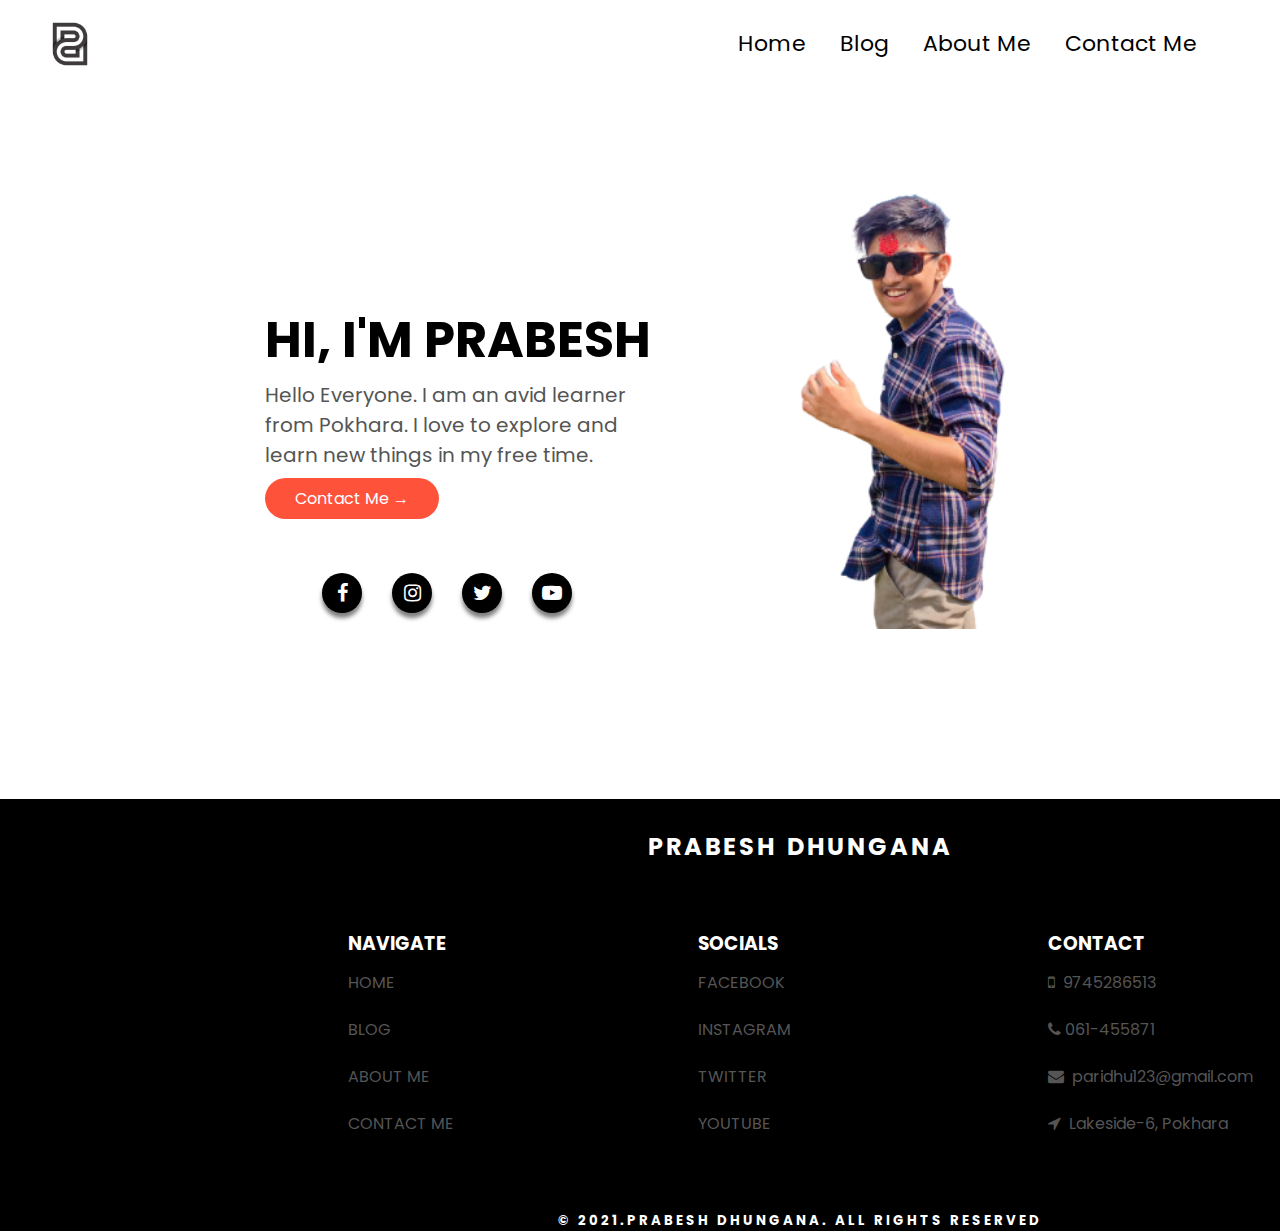
<file: index.html>
<!DOCTYPE html>
<html lang="en">

<head>
    <meta charset="UTF-8">
    <meta http-equiv="X-UA-Compatible" content="IE=edge">
    <meta name="viewport" content="width=device-width", initial-scale="1.0">

    <link rel="stylesheet" href="https://stackpath.bootstrapcdn.com/font-awesome/4.7.0/css/font-awesome.min.css">
    <link rel="preconnect" href="https://fonts.gstatic.com">
    <link href="https://fonts.googleapis.com/css2?family=Poppins:wght@600;700&display=swap" rel="stylesheet">
    <link rel="stylesheet" href="y.css">
    <title>Prabesh Dhungana</title>
    <link rel="shortcut icon" href="pd.png">
</head>

<body>


    <div class="container">
        <div class="navbar">
            <div class="logo">
                <a href="index.html">
                    <img src="j.jpg" width="130px">
            </div>

            <nav>
                
                   <ul>
                    <div class="Smart">

                        <li><a href="index.html">Home</a></li>
                        <li><a href="#" target="_parent">Blog</a></li>
                        <li><a href="about.html">About Me</a></li>
                        <li><a href="contact.html">Contact Me</a></li>



                </ul>
            </nav>
        </div>
        <div class="row">
            <div class="col">
                <h1>HI, I'M PRABESH </h1>
                <p>Hello Everyone. I am an avid learner<br> from Pokhara. I love to explore and <br> learn new
                    things in my free time. </p>
                <a href="#" class="btn">Contact Me &#8594;</a>
                <div class="col">
                    <img src="pd.png">
                </div>
            </div>
        </div>
        <div class="social">
            <ul>
                <li><a href="https://www.facebook.com/prabesh.dhungana.39" target="_blank" class="fa"><i
                            class="fa fa-facebook" aria-hidden="true"></i></a></li>
                <li><a href="https://www.instagram.com/dhunganaprabesh/" target="_blank"><i class="fa fa-instagram"
                            aria-hidden="true"></i></a></li>
                <li><a href="https://twitter.com/PrabeshDhungan7" target="_blank"><i class="fa fa-twitter"
                            aria-hidden="true"></i></a></li>
                <li><a href="https://www.youtube.com/channel/UCXA3aBm_cSiYfFS4U6sF1Cg" target="_blank"><i
                            class="fa fa-youtube-play" aria-hidden="true"></i>
                    </a></li>
            </ul>
        </div>

        <br>
        <footer>
            <div class="footer">

                <h2>PRABESH DHUNGANA</h2><br>
                <br>
                <div class="categoriess">
                    <div class="row">
                        <div class="row1">
                            <h3>NAVIGATE</h3>
                            <ul>
                                <li><a href="mywebsite.html">HOME</a></li>
                                <li><a href="#">BLOG</a></li>
                                <li><a href="#">ABOUT ME</a></li>
                                <li><a href="#">CONTACT ME</a></li>
                            </ul>
                        </div>

                        <div class="row1">
                            <h3>SOCIALS</h3>
                            <ul>
                                <li><a href="https://www.facebook.com/prabesh.dhungana.39" target="_blank">FACEBOOK</a>
                                </li>
                                <li><a href="#">INSTAGRAM</a></li>
                                <li><a href="https://twitter.com/PrabeshDhungan7" target="_blank">TWITTER</a></li>
                                <li><a href="https://www.youtube.com/channel/UCXA3aBm_cSiYfFS4U6sF1Cg"
                                        target="_blank">YOUTUBE</a></li>
                            </ul>
                        </div>
                        <div class="row1">
                            <h3>CONTACT</h3>
                            <ul>
                                <li><i class="fa fa-mobile" aria-hidden="true"></i>&nbsp; 9745286513</li>
                                <li><i class="fa fa-phone" aria-hidden="true"></i>&nbsp;061-455871 </li>
                                <li><i class="fa fa-envelope" aria-hidden="true"></i>&nbsp; paridhu123@gmail.com
                                </li>
                                <li><i class="fa fa-location-arrow" aria-hidden="true"></i>&nbsp; Lakeside-6, Pokhara
                                </li>

                            </ul>
                        </div>
                    </div>
                </div>
                <div class="copyright">
                    <h5>&copy; 2021.PRABESH DHUNGANA. ALL RIGHTS RESERVED</h5>
                </div>
            </div>
        </footer>
</body>

</html>
</file>
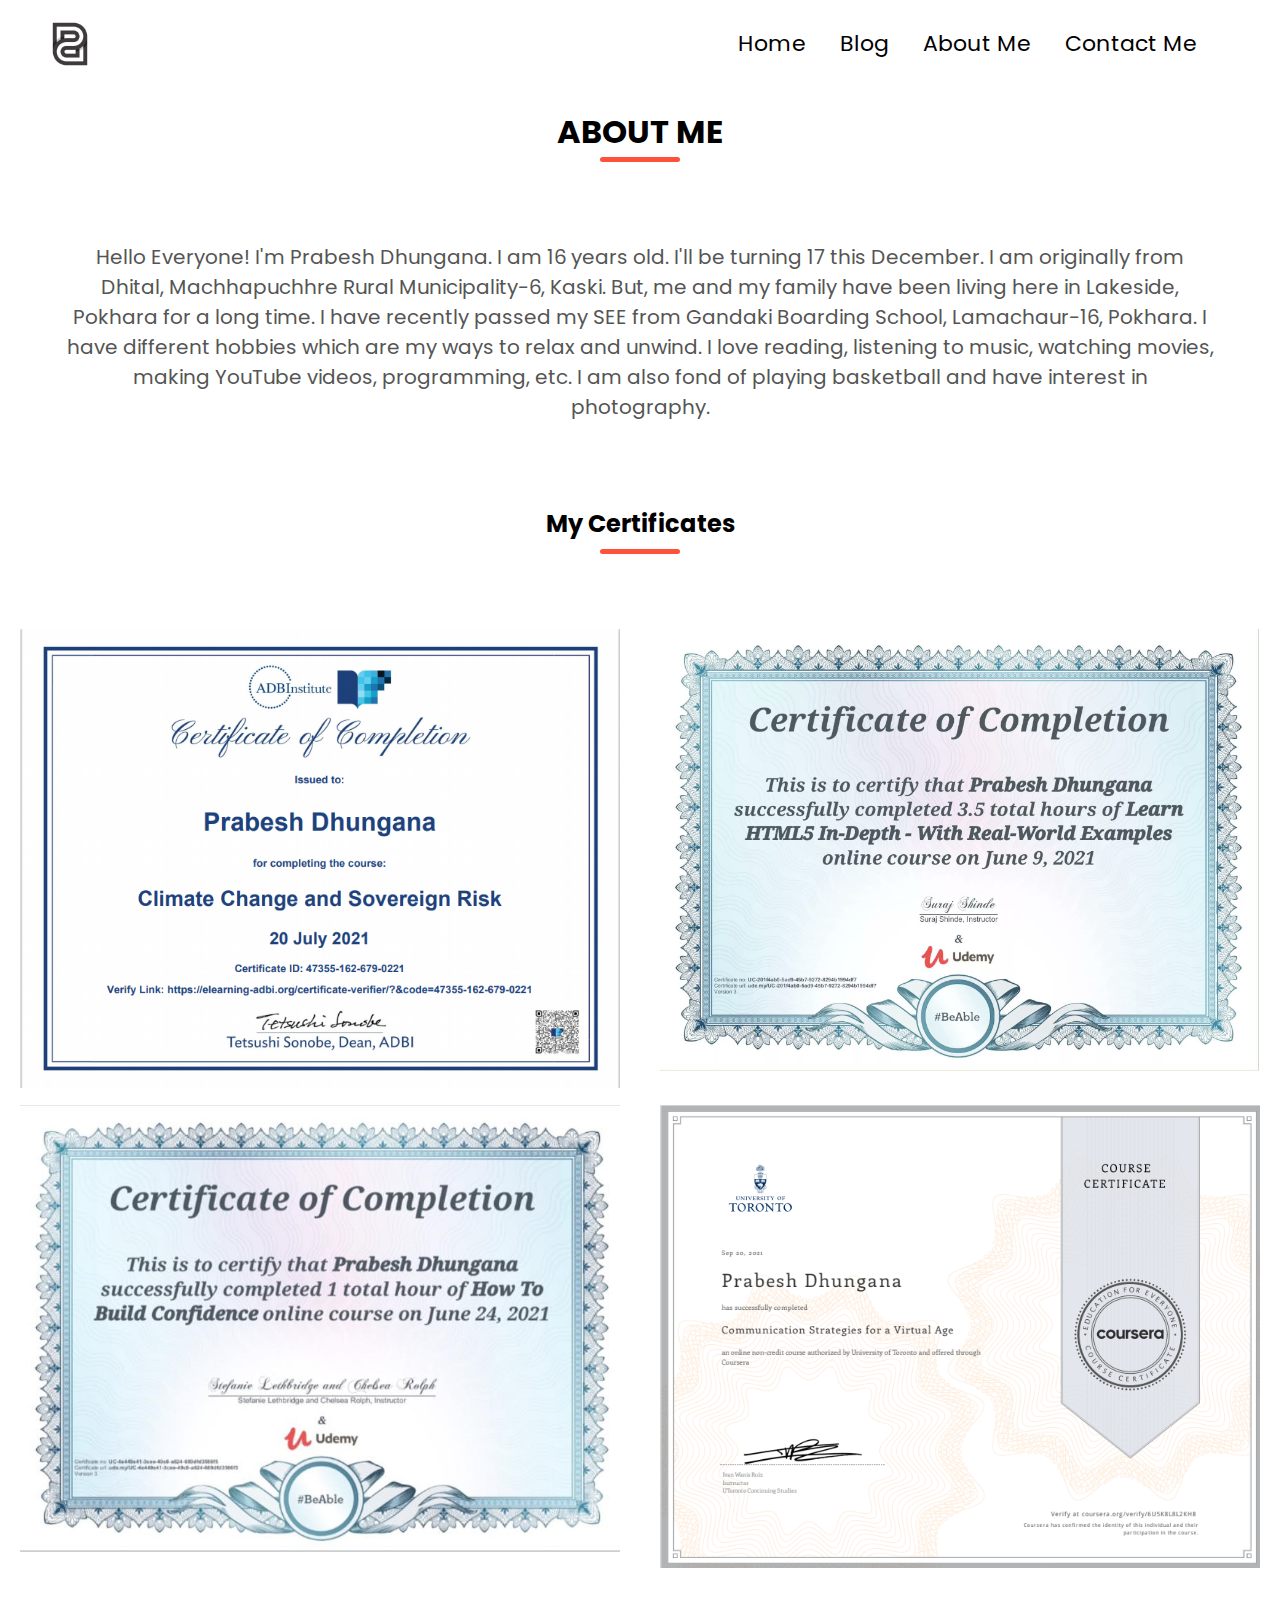
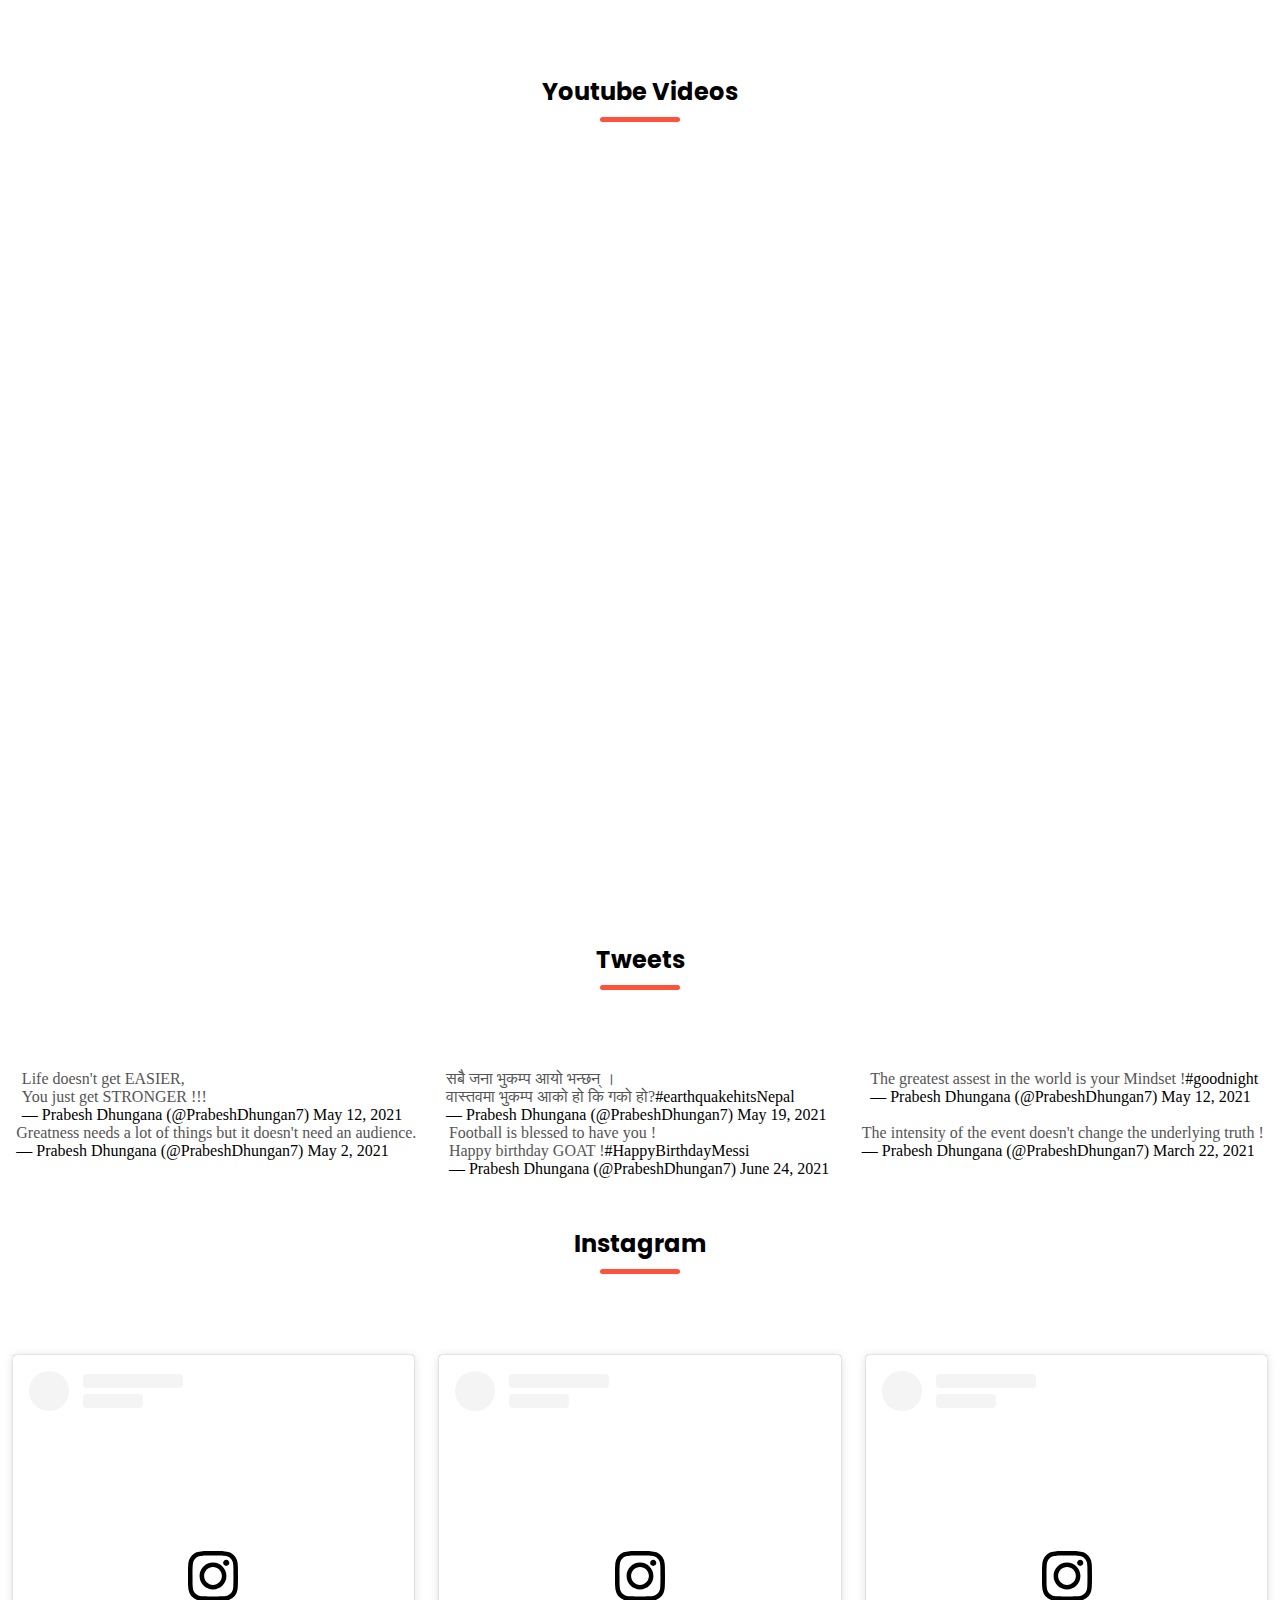
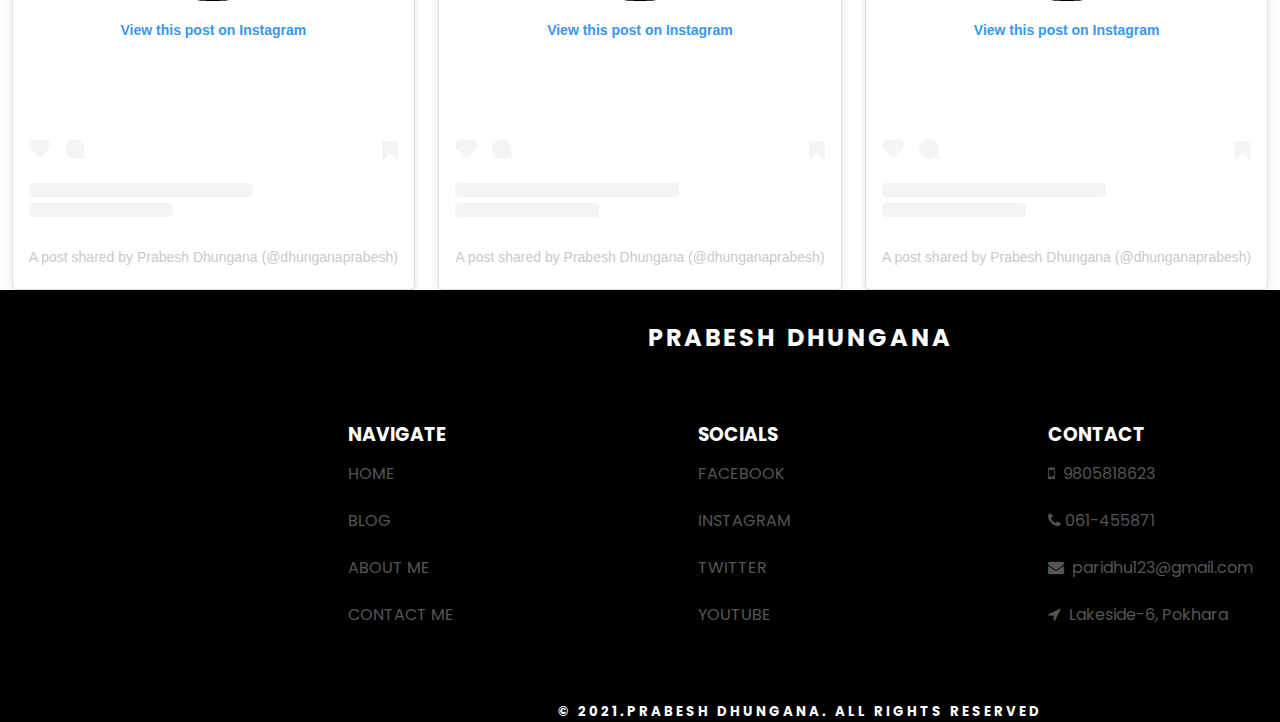
<file: about.html>
﻿<!DOCTYPE html>
<html lang="en">

<head>
    <meta charset="UTF-8">
    <meta http-equiv="X-UA-Compatible" content="IE=edge">
    <meta name="viewport" content="width=device-width", initial-scale="1.0">

    <link rel="stylesheet" href="https://stackpath.bootstrapcdn.com/font-awesome/4.7.0/css/font-awesome.min.css">
    <link rel="preconnect" href="https://fonts.gstatic.com">
    <link href="https://fonts.googleapis.com/css2?family=Poppins:wght@600;700&display=swap" rel="stylesheet">
    <link rel="stylesheet" href="y.css">
    <title>Prabesh Dhungana</title>
    <link rel="shortcut icon" href="y.jpg">
</head>

<body>


    <div class="container">
        <div class="navbar">
            <div class="logo">
                <a href="index.html">
                    <img src="j.jpg" width="130px">
            </div>

            <nav>
                
                   <ul>
                    <div class="Smart">

                        <li><a href="index.html">Home</a></li>
                        <li><a href="#" target="_parent">Blog</a></li>
                        <li><a href="about.html">About Me</a></li>
                        <li><a href="contact.html">Contact Me</a></li>



                </ul>
            </nav>
        </div>
        
        <h1 class="title">ABOUT ME</h1>
        <div class="y">
        <p >Hello Everyone! I'm Prabesh Dhungana. I am 16 years old. I'll be turning 17 this December. I am originally from Dhital, Machhapuchhre Rural Municipality-6, Kaski. But, me and my family have been living here in Lakeside, Pokhara for a long time. I have recently passed my SEE from Gandaki Boarding School, Lamachaur-16, Pokhara. I have different hobbies which are my ways to relax and unwind. I love reading, listening to music, watching movies, making YouTube videos, programming, etc. I am also fond of playing basketball and have interest in photography. </p></div>
        <br><br><br><br>    </div>
        <h2 class="title">My Certificates</h2>
    <div class="roww">
        <div class="row2">
           <img src="a.png">
        </div>
        <div class="row2">
            <img src="c.jpg">
         </div>
    </div>
    <div class="roww">
        <div class="row2">
           <img src="d.jpg">
        </div>
        <div class="row2">
            <img src="e.png">
         </div>
        </div><br><br><br><br>

<h2 class="title">Youtube Videos</h2>
<div class="roww">
    <div class="row2"><iframe width="560" height="315" src="https://www.youtube.com/embed/vtyiS4AwAyg" title="YouTube video player" frameborder="0" allow="accelerometer; autoplay; clipboard-write; encrypted-media; gyroscope; picture-in-picture" allowfullscreen></iframe></div>
    <div class="row2"><iframe width="560" height="315" src="https://www.youtube.com/embed/I0c81Chi888" title="YouTube video player" frameborder="0" allow="accelerometer; autoplay; clipboard-write; encrypted-media; gyroscope; picture-in-picture" allowfullscreen></iframe></div>
    <div class="row2"><iframe width="560" height="315" src="https://www.youtube.com/embed/4vPMSNsaw6o" title="YouTube video player" frameborder="0" allow="accelerometer; autoplay; clipboard-write; encrypted-media; gyroscope; picture-in-picture" allowfullscreen></iframe></div>
    <div class="row2"><iframe width="560" height="315" src="https://www.youtube.com/embed/TS0G_zqKU6g" title="YouTube video player" frameborder="0" allow="accelerometer; autoplay; clipboard-write; encrypted-media; gyroscope; picture-in-picture" allowfullscreen></iframe></div>
</div><br><br><br>

<h2 class="title">Tweets</h2>
<div class="roww">
   <div class="row2"> <blockquote class="twitter-tweet"><p lang="en" dir="ltr">Life doesn&#39;t get EASIER,<br>You just get STRONGER !!!</p>&mdash; Prabesh Dhungana (@PrabeshDhungan7) <a href="https://twitter.com/PrabeshDhungan7/status/1392351158333706246?ref_src=twsrc%5Etfw">May 12, 2021</a></blockquote> <script async src="https://platform.twitter.com/widgets.js" charset="utf-8"></script></div>
    
    <div class="row2"><blockquote class="twitter-tweet"><p lang="ne" dir="ltr">सबै जना भुकम्प आयो भन्छन् ।<br>वास्तवमा भुकम्प आको हो कि गको हो?<a href="https://twitter.com/hashtag/earthquakehitsNepal?src=hash&amp;ref_src=twsrc%5Etfw">#earthquakehitsNepal</a></p>&mdash; Prabesh Dhungana (@PrabeshDhungan7) <a href="https://twitter.com/PrabeshDhungan7/status/1394852536310403073?ref_src=twsrc%5Etfw">May 19, 2021</a></blockquote> <script async src="https://platform.twitter.com/widgets.js" charset="utf-8"></script></div>
    <div class="row2"><blockquote class="twitter-tweet"><p lang="en" dir="ltr">The greatest assest in the world is your Mindset !<a href="https://twitter.com/hashtag/goodnight?src=hash&amp;ref_src=twsrc%5Etfw">#goodnight</a></p>&mdash; Prabesh Dhungana (@PrabeshDhungan7) <a href="https://twitter.com/PrabeshDhungan7/status/1392498582805049347?ref_src=twsrc%5Etfw">May 12, 2021</a></blockquote> <script async src="https://platform.twitter.com/widgets.js" charset="utf-8"></script></div>
    <div class="row2"><blockquote class="twitter-tweet"><p lang="en" dir="ltr">Greatness needs a lot of things but it doesn&#39;t need an audience.</p>&mdash; Prabesh Dhungana (@PrabeshDhungan7) <a href="https://twitter.com/PrabeshDhungan7/status/1388860009300127748?ref_src=twsrc%5Etfw">May 2, 2021</a></blockquote> <script async src="https://platform.twitter.com/widgets.js" charset="utf-8"></script></div>
    <div class="row2"><blockquote class="twitter-tweet"><p lang="en" dir="ltr">Football is blessed to have you !<br>Happy birthday GOAT !<a href="https://twitter.com/hashtag/HappyBirthdayMessi?src=hash&amp;ref_src=twsrc%5Etfw">#HappyBirthdayMessi</a></p>&mdash; Prabesh Dhungana (@PrabeshDhungan7) <a href="https://twitter.com/PrabeshDhungan7/status/1407882302160470018?ref_src=twsrc%5Etfw">June 24, 2021</a></blockquote> <script async src="https://platform.twitter.com/widgets.js" charset="utf-8"></script></div>
    <div class="row2"><blockquote class="twitter-tweet"><p lang="en" dir="ltr">The intensity of the event doesn&#39;t change the underlying truth !</p>&mdash; Prabesh Dhungana (@PrabeshDhungan7) <a href="https://twitter.com/PrabeshDhungan7/status/1373789510710923266?ref_src=twsrc%5Etfw">March 22, 2021</a></blockquote> <script async src="https://platform.twitter.com/widgets.js" charset="utf-8"></script></div>
</div><br><br>
<h2 class="title">Instagram</h2>
<div class="roww">
    <div class="row2"><blockquote class="instagram-media" data-instgrm-captioned data-instgrm-permalink="https://www.instagram.com/p/B9ansXyBDdm/?utm_source=ig_embed&amp;utm_campaign=loading" data-instgrm-version="13" style=" background:#FFF; border:0; border-radius:3px; box-shadow:0 0 1px 0 rgba(0,0,0,0.5),0 1px 10px 0 rgba(0,0,0,0.15); margin: 1px; max-width:540px; min-width:326px; padding:0; width:99.375%; width:-webkit-calc(100% - 2px); width:calc(100% - 2px);"><div style="padding:16px;"> <a href="https://www.instagram.com/p/B9ansXyBDdm/?utm_source=ig_embed&amp;utm_campaign=loading" style=" background:#FFFFFF; line-height:0; padding:0 0; text-align:center; text-decoration:none; width:100%;" target="_blank"> <div style=" display: flex; flex-direction: row; align-items: center;"> <div style="background-color: #F4F4F4; border-radius: 50%; flex-grow: 0; height: 40px; margin-right: 14px; width: 40px;"></div> <div style="display: flex; flex-direction: column; flex-grow: 1; justify-content: center;"> <div style=" background-color: #F4F4F4; border-radius: 4px; flex-grow: 0; height: 14px; margin-bottom: 6px; width: 100px;"></div> <div style=" background-color: #F4F4F4; border-radius: 4px; flex-grow: 0; height: 14px; width: 60px;"></div></div></div><div style="padding: 19% 0;"></div> <div style="display:block; height:50px; margin:0 auto 12px; width:50px;"><svg width="50px" height="50px" viewBox="0 0 60 60" version="1.1" xmlns="https://www.w3.org/2000/svg" xmlns:xlink="https://www.w3.org/1999/xlink"><g stroke="none" stroke-width="1" fill="none" fill-rule="evenodd"><g transform="translate(-511.000000, -20.000000)" fill="#000000"><g><path d="M556.869,30.41 C554.814,30.41 553.148,32.076 553.148,34.131 C553.148,36.186 554.814,37.852 556.869,37.852 C558.924,37.852 560.59,36.186 560.59,34.131 C560.59,32.076 558.924,30.41 556.869,30.41 M541,60.657 C535.114,60.657 530.342,55.887 530.342,50 C530.342,44.114 535.114,39.342 541,39.342 C546.887,39.342 551.658,44.114 551.658,50 C551.658,55.887 546.887,60.657 541,60.657 M541,33.886 C532.1,33.886 524.886,41.1 524.886,50 C524.886,58.899 532.1,66.113 541,66.113 C549.9,66.113 557.115,58.899 557.115,50 C557.115,41.1 549.9,33.886 541,33.886 M565.378,62.101 C565.244,65.022 564.756,66.606 564.346,67.663 C563.803,69.06 563.154,70.057 562.106,71.106 C561.058,72.155 560.06,72.803 558.662,73.347 C557.607,73.757 556.021,74.244 553.102,74.378 C549.944,74.521 548.997,74.552 541,74.552 C533.003,74.552 532.056,74.521 528.898,74.378 C525.979,74.244 524.393,73.757 523.338,73.347 C521.94,72.803 520.942,72.155 519.894,71.106 C518.846,70.057 518.197,69.06 517.654,67.663 C517.244,66.606 516.755,65.022 516.623,62.101 C516.479,58.943 516.448,57.996 516.448,50 C516.448,42.003 516.479,41.056 516.623,37.899 C516.755,34.978 517.244,33.391 517.654,32.338 C518.197,30.938 518.846,29.942 519.894,28.894 C520.942,27.846 521.94,27.196 523.338,26.654 C524.393,26.244 525.979,25.756 528.898,25.623 C532.057,25.479 533.004,25.448 541,25.448 C548.997,25.448 549.943,25.479 553.102,25.623 C556.021,25.756 557.607,26.244 558.662,26.654 C560.06,27.196 561.058,27.846 562.106,28.894 C563.154,29.942 563.803,30.938 564.346,32.338 C564.756,33.391 565.244,34.978 565.378,37.899 C565.522,41.056 565.552,42.003 565.552,50 C565.552,57.996 565.522,58.943 565.378,62.101 M570.82,37.631 C570.674,34.438 570.167,32.258 569.425,30.349 C568.659,28.377 567.633,26.702 565.965,25.035 C564.297,23.368 562.623,22.342 560.652,21.575 C558.743,20.834 556.562,20.326 553.369,20.18 C550.169,20.033 549.148,20 541,20 C532.853,20 531.831,20.033 528.631,20.18 C525.438,20.326 523.257,20.834 521.349,21.575 C519.376,22.342 517.703,23.368 516.035,25.035 C514.368,26.702 513.342,28.377 512.574,30.349 C511.834,32.258 511.326,34.438 511.181,37.631 C511.035,40.831 511,41.851 511,50 C511,58.147 511.035,59.17 511.181,62.369 C511.326,65.562 511.834,67.743 512.574,69.651 C513.342,71.625 514.368,73.296 516.035,74.965 C517.703,76.634 519.376,77.658 521.349,78.425 C523.257,79.167 525.438,79.673 528.631,79.82 C531.831,79.965 532.853,80.001 541,80.001 C549.148,80.001 550.169,79.965 553.369,79.82 C556.562,79.673 558.743,79.167 560.652,78.425 C562.623,77.658 564.297,76.634 565.965,74.965 C567.633,73.296 568.659,71.625 569.425,69.651 C570.167,67.743 570.674,65.562 570.82,62.369 C570.966,59.17 571,58.147 571,50 C571,41.851 570.966,40.831 570.82,37.631"></path></g></g></g></svg></div><div style="padding-top: 8px;"> <div style=" color:#3897f0; font-family:Arial,sans-serif; font-size:14px; font-style:normal; font-weight:550; line-height:18px;"> View this post on Instagram</div></div><div style="padding: 12.5% 0;"></div> <div style="display: flex; flex-direction: row; margin-bottom: 14px; align-items: center;"><div> <div style="background-color: #F4F4F4; border-radius: 50%; height: 12.5px; width: 12.5px; transform: translateX(0px) translateY(7px);"></div> <div style="background-color: #F4F4F4; height: 12.5px; transform: rotate(-45deg) translateX(3px) translateY(1px); width: 12.5px; flex-grow: 0; margin-right: 14px; margin-left: 2px;"></div> <div style="background-color: #F4F4F4; border-radius: 50%; height: 12.5px; width: 12.5px; transform: translateX(9px) translateY(-18px);"></div></div><div style="margin-left: 8px;"> <div style=" background-color: #F4F4F4; border-radius: 50%; flex-grow: 0; height: 20px; width: 20px;"></div> <div style=" width: 0; height: 0; border-top: 2px solid transparent; border-left: 6px solid #f4f4f4; border-bottom: 2px solid transparent; transform: translateX(16px) translateY(-4px) rotate(30deg)"></div></div><div style="margin-left: auto;"> <div style=" width: 0px; border-top: 8px solid #F4F4F4; border-right: 8px solid transparent; transform: translateY(16px);"></div> <div style=" background-color: #F4F4F4; flex-grow: 0; height: 12px; width: 16px; transform: translateY(-4px);"></div> <div style=" width: 0; height: 0; border-top: 8px solid #F4F4F4; border-left: 8px solid transparent; transform: translateY(-4px) translateX(8px);"></div></div></div> <div style="display: flex; flex-direction: column; flex-grow: 1; justify-content: center; margin-bottom: 24px;"> <div style=" background-color: #F4F4F4; border-radius: 4px; flex-grow: 0; height: 14px; margin-bottom: 6px; width: 224px;"></div> <div style=" background-color: #F4F4F4; border-radius: 4px; flex-grow: 0; height: 14px; width: 144px;"></div></div></a><p style=" color:#c9c8cd; font-family:Arial,sans-serif; font-size:14px; line-height:17px; margin-bottom:0; margin-top:8px; overflow:hidden; padding:8px 0 7px; text-align:center; text-overflow:ellipsis; white-space:nowrap;"><a href="https://www.instagram.com/p/B9ansXyBDdm/?utm_source=ig_embed&amp;utm_campaign=loading" style=" color:#c9c8cd; font-family:Arial,sans-serif; font-size:14px; font-style:normal; font-weight:normal; line-height:17px; text-decoration:none;" target="_blank">A post shared by Prabesh Dhungana (@dhunganaprabesh)</a></p></div></blockquote> <script async src="//www.instagram.com/embed.js"></script></div>
    <div class="row2"><blockquote class="instagram-media" data-instgrm-captioned data-instgrm-permalink="https://www.instagram.com/p/B81UOrAh4L8/?utm_source=ig_embed&amp;utm_campaign=loading" data-instgrm-version="13" style=" background:#FFF; border:0; border-radius:3px; box-shadow:0 0 1px 0 rgba(0,0,0,0.5),0 1px 10px 0 rgba(0,0,0,0.15); margin: 1px; max-width:540px; min-width:326px; padding:0; width:99.375%; width:-webkit-calc(100% - 2px); width:calc(100% - 2px);"><div style="padding:16px;"> <a href="https://www.instagram.com/p/B81UOrAh4L8/?utm_source=ig_embed&amp;utm_campaign=loading" style=" background:#FFFFFF; line-height:0; padding:0 0; text-align:center; text-decoration:none; width:100%;" target="_blank"> <div style=" display: flex; flex-direction: row; align-items: center;"> <div style="background-color: #F4F4F4; border-radius: 50%; flex-grow: 0; height: 40px; margin-right: 14px; width: 40px;"></div> <div style="display: flex; flex-direction: column; flex-grow: 1; justify-content: center;"> <div style=" background-color: #F4F4F4; border-radius: 4px; flex-grow: 0; height: 14px; margin-bottom: 6px; width: 100px;"></div> <div style=" background-color: #F4F4F4; border-radius: 4px; flex-grow: 0; height: 14px; width: 60px;"></div></div></div><div style="padding: 19% 0;"></div> <div style="display:block; height:50px; margin:0 auto 12px; width:50px;"><svg width="50px" height="50px" viewBox="0 0 60 60" version="1.1" xmlns="https://www.w3.org/2000/svg" xmlns:xlink="https://www.w3.org/1999/xlink"><g stroke="none" stroke-width="1" fill="none" fill-rule="evenodd"><g transform="translate(-511.000000, -20.000000)" fill="#000000"><g><path d="M556.869,30.41 C554.814,30.41 553.148,32.076 553.148,34.131 C553.148,36.186 554.814,37.852 556.869,37.852 C558.924,37.852 560.59,36.186 560.59,34.131 C560.59,32.076 558.924,30.41 556.869,30.41 M541,60.657 C535.114,60.657 530.342,55.887 530.342,50 C530.342,44.114 535.114,39.342 541,39.342 C546.887,39.342 551.658,44.114 551.658,50 C551.658,55.887 546.887,60.657 541,60.657 M541,33.886 C532.1,33.886 524.886,41.1 524.886,50 C524.886,58.899 532.1,66.113 541,66.113 C549.9,66.113 557.115,58.899 557.115,50 C557.115,41.1 549.9,33.886 541,33.886 M565.378,62.101 C565.244,65.022 564.756,66.606 564.346,67.663 C563.803,69.06 563.154,70.057 562.106,71.106 C561.058,72.155 560.06,72.803 558.662,73.347 C557.607,73.757 556.021,74.244 553.102,74.378 C549.944,74.521 548.997,74.552 541,74.552 C533.003,74.552 532.056,74.521 528.898,74.378 C525.979,74.244 524.393,73.757 523.338,73.347 C521.94,72.803 520.942,72.155 519.894,71.106 C518.846,70.057 518.197,69.06 517.654,67.663 C517.244,66.606 516.755,65.022 516.623,62.101 C516.479,58.943 516.448,57.996 516.448,50 C516.448,42.003 516.479,41.056 516.623,37.899 C516.755,34.978 517.244,33.391 517.654,32.338 C518.197,30.938 518.846,29.942 519.894,28.894 C520.942,27.846 521.94,27.196 523.338,26.654 C524.393,26.244 525.979,25.756 528.898,25.623 C532.057,25.479 533.004,25.448 541,25.448 C548.997,25.448 549.943,25.479 553.102,25.623 C556.021,25.756 557.607,26.244 558.662,26.654 C560.06,27.196 561.058,27.846 562.106,28.894 C563.154,29.942 563.803,30.938 564.346,32.338 C564.756,33.391 565.244,34.978 565.378,37.899 C565.522,41.056 565.552,42.003 565.552,50 C565.552,57.996 565.522,58.943 565.378,62.101 M570.82,37.631 C570.674,34.438 570.167,32.258 569.425,30.349 C568.659,28.377 567.633,26.702 565.965,25.035 C564.297,23.368 562.623,22.342 560.652,21.575 C558.743,20.834 556.562,20.326 553.369,20.18 C550.169,20.033 549.148,20 541,20 C532.853,20 531.831,20.033 528.631,20.18 C525.438,20.326 523.257,20.834 521.349,21.575 C519.376,22.342 517.703,23.368 516.035,25.035 C514.368,26.702 513.342,28.377 512.574,30.349 C511.834,32.258 511.326,34.438 511.181,37.631 C511.035,40.831 511,41.851 511,50 C511,58.147 511.035,59.17 511.181,62.369 C511.326,65.562 511.834,67.743 512.574,69.651 C513.342,71.625 514.368,73.296 516.035,74.965 C517.703,76.634 519.376,77.658 521.349,78.425 C523.257,79.167 525.438,79.673 528.631,79.82 C531.831,79.965 532.853,80.001 541,80.001 C549.148,80.001 550.169,79.965 553.369,79.82 C556.562,79.673 558.743,79.167 560.652,78.425 C562.623,77.658 564.297,76.634 565.965,74.965 C567.633,73.296 568.659,71.625 569.425,69.651 C570.167,67.743 570.674,65.562 570.82,62.369 C570.966,59.17 571,58.147 571,50 C571,41.851 570.966,40.831 570.82,37.631"></path></g></g></g></svg></div><div style="padding-top: 8px;"> <div style=" color:#3897f0; font-family:Arial,sans-serif; font-size:14px; font-style:normal; font-weight:550; line-height:18px;"> View this post on Instagram</div></div><div style="padding: 12.5% 0;"></div> <div style="display: flex; flex-direction: row; margin-bottom: 14px; align-items: center;"><div> <div style="background-color: #F4F4F4; border-radius: 50%; height: 12.5px; width: 12.5px; transform: translateX(0px) translateY(7px);"></div> <div style="background-color: #F4F4F4; height: 12.5px; transform: rotate(-45deg) translateX(3px) translateY(1px); width: 12.5px; flex-grow: 0; margin-right: 14px; margin-left: 2px;"></div> <div style="background-color: #F4F4F4; border-radius: 50%; height: 12.5px; width: 12.5px; transform: translateX(9px) translateY(-18px);"></div></div><div style="margin-left: 8px;"> <div style=" background-color: #F4F4F4; border-radius: 50%; flex-grow: 0; height: 20px; width: 20px;"></div> <div style=" width: 0; height: 0; border-top: 2px solid transparent; border-left: 6px solid #f4f4f4; border-bottom: 2px solid transparent; transform: translateX(16px) translateY(-4px) rotate(30deg)"></div></div><div style="margin-left: auto;"> <div style=" width: 0px; border-top: 8px solid #F4F4F4; border-right: 8px solid transparent; transform: translateY(16px);"></div> <div style=" background-color: #F4F4F4; flex-grow: 0; height: 12px; width: 16px; transform: translateY(-4px);"></div> <div style=" width: 0; height: 0; border-top: 8px solid #F4F4F4; border-left: 8px solid transparent; transform: translateY(-4px) translateX(8px);"></div></div></div> <div style="display: flex; flex-direction: column; flex-grow: 1; justify-content: center; margin-bottom: 24px;"> <div style=" background-color: #F4F4F4; border-radius: 4px; flex-grow: 0; height: 14px; margin-bottom: 6px; width: 224px;"></div> <div style=" background-color: #F4F4F4; border-radius: 4px; flex-grow: 0; height: 14px; width: 144px;"></div></div></a><p style=" color:#c9c8cd; font-family:Arial,sans-serif; font-size:14px; line-height:17px; margin-bottom:0; margin-top:8px; overflow:hidden; padding:8px 0 7px; text-align:center; text-overflow:ellipsis; white-space:nowrap;"><a href="https://www.instagram.com/p/B81UOrAh4L8/?utm_source=ig_embed&amp;utm_campaign=loading" style=" color:#c9c8cd; font-family:Arial,sans-serif; font-size:14px; font-style:normal; font-weight:normal; line-height:17px; text-decoration:none;" target="_blank">A post shared by Prabesh Dhungana (@dhunganaprabesh)</a></p></div></blockquote> <script async src="//www.instagram.com/embed.js"></script></div>
    <div class="row2"><blockquote class="instagram-media" data-instgrm-captioned data-instgrm-permalink="https://www.instagram.com/p/B81Ug8dBBcC/?utm_source=ig_embed&amp;utm_campaign=loading" data-instgrm-version="13" style=" background:#FFF; border:0; border-radius:3px; box-shadow:0 0 1px 0 rgba(0,0,0,0.5),0 1px 10px 0 rgba(0,0,0,0.15); margin: 1px; max-width:540px; min-width:326px; padding:0; width:99.375%; width:-webkit-calc(100% - 2px); width:calc(100% - 2px);"><div style="padding:16px;"> <a href="https://www.instagram.com/p/B81Ug8dBBcC/?utm_source=ig_embed&amp;utm_campaign=loading" style=" background:#FFFFFF; line-height:0; padding:0 0; text-align:center; text-decoration:none; width:100%;" target="_blank"> <div style=" display: flex; flex-direction: row; align-items: center;"> <div style="background-color: #F4F4F4; border-radius: 50%; flex-grow: 0; height: 40px; margin-right: 14px; width: 40px;"></div> <div style="display: flex; flex-direction: column; flex-grow: 1; justify-content: center;"> <div style=" background-color: #F4F4F4; border-radius: 4px; flex-grow: 0; height: 14px; margin-bottom: 6px; width: 100px;"></div> <div style=" background-color: #F4F4F4; border-radius: 4px; flex-grow: 0; height: 14px; width: 60px;"></div></div></div><div style="padding: 19% 0;"></div> <div style="display:block; height:50px; margin:0 auto 12px; width:50px;"><svg width="50px" height="50px" viewBox="0 0 60 60" version="1.1" xmlns="https://www.w3.org/2000/svg" xmlns:xlink="https://www.w3.org/1999/xlink"><g stroke="none" stroke-width="1" fill="none" fill-rule="evenodd"><g transform="translate(-511.000000, -20.000000)" fill="#000000"><g><path d="M556.869,30.41 C554.814,30.41 553.148,32.076 553.148,34.131 C553.148,36.186 554.814,37.852 556.869,37.852 C558.924,37.852 560.59,36.186 560.59,34.131 C560.59,32.076 558.924,30.41 556.869,30.41 M541,60.657 C535.114,60.657 530.342,55.887 530.342,50 C530.342,44.114 535.114,39.342 541,39.342 C546.887,39.342 551.658,44.114 551.658,50 C551.658,55.887 546.887,60.657 541,60.657 M541,33.886 C532.1,33.886 524.886,41.1 524.886,50 C524.886,58.899 532.1,66.113 541,66.113 C549.9,66.113 557.115,58.899 557.115,50 C557.115,41.1 549.9,33.886 541,33.886 M565.378,62.101 C565.244,65.022 564.756,66.606 564.346,67.663 C563.803,69.06 563.154,70.057 562.106,71.106 C561.058,72.155 560.06,72.803 558.662,73.347 C557.607,73.757 556.021,74.244 553.102,74.378 C549.944,74.521 548.997,74.552 541,74.552 C533.003,74.552 532.056,74.521 528.898,74.378 C525.979,74.244 524.393,73.757 523.338,73.347 C521.94,72.803 520.942,72.155 519.894,71.106 C518.846,70.057 518.197,69.06 517.654,67.663 C517.244,66.606 516.755,65.022 516.623,62.101 C516.479,58.943 516.448,57.996 516.448,50 C516.448,42.003 516.479,41.056 516.623,37.899 C516.755,34.978 517.244,33.391 517.654,32.338 C518.197,30.938 518.846,29.942 519.894,28.894 C520.942,27.846 521.94,27.196 523.338,26.654 C524.393,26.244 525.979,25.756 528.898,25.623 C532.057,25.479 533.004,25.448 541,25.448 C548.997,25.448 549.943,25.479 553.102,25.623 C556.021,25.756 557.607,26.244 558.662,26.654 C560.06,27.196 561.058,27.846 562.106,28.894 C563.154,29.942 563.803,30.938 564.346,32.338 C564.756,33.391 565.244,34.978 565.378,37.899 C565.522,41.056 565.552,42.003 565.552,50 C565.552,57.996 565.522,58.943 565.378,62.101 M570.82,37.631 C570.674,34.438 570.167,32.258 569.425,30.349 C568.659,28.377 567.633,26.702 565.965,25.035 C564.297,23.368 562.623,22.342 560.652,21.575 C558.743,20.834 556.562,20.326 553.369,20.18 C550.169,20.033 549.148,20 541,20 C532.853,20 531.831,20.033 528.631,20.18 C525.438,20.326 523.257,20.834 521.349,21.575 C519.376,22.342 517.703,23.368 516.035,25.035 C514.368,26.702 513.342,28.377 512.574,30.349 C511.834,32.258 511.326,34.438 511.181,37.631 C511.035,40.831 511,41.851 511,50 C511,58.147 511.035,59.17 511.181,62.369 C511.326,65.562 511.834,67.743 512.574,69.651 C513.342,71.625 514.368,73.296 516.035,74.965 C517.703,76.634 519.376,77.658 521.349,78.425 C523.257,79.167 525.438,79.673 528.631,79.82 C531.831,79.965 532.853,80.001 541,80.001 C549.148,80.001 550.169,79.965 553.369,79.82 C556.562,79.673 558.743,79.167 560.652,78.425 C562.623,77.658 564.297,76.634 565.965,74.965 C567.633,73.296 568.659,71.625 569.425,69.651 C570.167,67.743 570.674,65.562 570.82,62.369 C570.966,59.17 571,58.147 571,50 C571,41.851 570.966,40.831 570.82,37.631"></path></g></g></g></svg></div><div style="padding-top: 8px;"> <div style=" color:#3897f0; font-family:Arial,sans-serif; font-size:14px; font-style:normal; font-weight:550; line-height:18px;"> View this post on Instagram</div></div><div style="padding: 12.5% 0;"></div> <div style="display: flex; flex-direction: row; margin-bottom: 14px; align-items: center;"><div> <div style="background-color: #F4F4F4; border-radius: 50%; height: 12.5px; width: 12.5px; transform: translateX(0px) translateY(7px);"></div> <div style="background-color: #F4F4F4; height: 12.5px; transform: rotate(-45deg) translateX(3px) translateY(1px); width: 12.5px; flex-grow: 0; margin-right: 14px; margin-left: 2px;"></div> <div style="background-color: #F4F4F4; border-radius: 50%; height: 12.5px; width: 12.5px; transform: translateX(9px) translateY(-18px);"></div></div><div style="margin-left: 8px;"> <div style=" background-color: #F4F4F4; border-radius: 50%; flex-grow: 0; height: 20px; width: 20px;"></div> <div style=" width: 0; height: 0; border-top: 2px solid transparent; border-left: 6px solid #f4f4f4; border-bottom: 2px solid transparent; transform: translateX(16px) translateY(-4px) rotate(30deg)"></div></div><div style="margin-left: auto;"> <div style=" width: 0px; border-top: 8px solid #F4F4F4; border-right: 8px solid transparent; transform: translateY(16px);"></div> <div style=" background-color: #F4F4F4; flex-grow: 0; height: 12px; width: 16px; transform: translateY(-4px);"></div> <div style=" width: 0; height: 0; border-top: 8px solid #F4F4F4; border-left: 8px solid transparent; transform: translateY(-4px) translateX(8px);"></div></div></div> <div style="display: flex; flex-direction: column; flex-grow: 1; justify-content: center; margin-bottom: 24px;"> <div style=" background-color: #F4F4F4; border-radius: 4px; flex-grow: 0; height: 14px; margin-bottom: 6px; width: 224px;"></div> <div style=" background-color: #F4F4F4; border-radius: 4px; flex-grow: 0; height: 14px; width: 144px;"></div></div></a><p style=" color:#c9c8cd; font-family:Arial,sans-serif; font-size:14px; line-height:17px; margin-bottom:0; margin-top:8px; overflow:hidden; padding:8px 0 7px; text-align:center; text-overflow:ellipsis; white-space:nowrap;"><a href="https://www.instagram.com/p/B81Ug8dBBcC/?utm_source=ig_embed&amp;utm_campaign=loading" style=" color:#c9c8cd; font-family:Arial,sans-serif; font-size:14px; font-style:normal; font-weight:normal; line-height:17px; text-decoration:none;" target="_blank">A post shared by Prabesh Dhungana (@dhunganaprabesh)</a></p></div></blockquote> <script async src="//www.instagram.com/embed.js"></script></div>
</div>

        <footer>
            <div class="footer">

                <h2>PRABESH DHUNGANA</h2><br>
                <br>
                <div class="categoriess">
                    <div class="row">
                        <div class="row1">
                            <h3>NAVIGATE</h3>
                            <ul>
                                <li><a href="mywebsite.html">HOME</a></li>
                                <li><a href="#">BLOG</a></li>
                                <li><a href="#">ABOUT ME</a></li>
                                <li><a href="#">CONTACT ME</a></li>
                            </ul>
                        </div>

                        <div class="row1">
                            <h3>SOCIALS</h3>
                            <ul>
                                <li><a href="https://www.facebook.com/prabesh.dhungana.39" target="_blank">FACEBOOK</a>
                                </li>
                                <li><a href="#">INSTAGRAM</a></li>
                                <li><a href="https://twitter.com/PrabeshDhungan7" target="_blank">TWITTER</a></li>
                                <li><a href="https://www.youtube.com/channel/UCXA3aBm_cSiYfFS4U6sF1Cg"
                                        target="_blank">YOUTUBE</a></li>
                            </ul>
                        </div>
                        <div class="row1">
                            <h3>CONTACT</h3>
                            <ul>
                                <li><i class="fa fa-mobile" aria-hidden="true"></i>&nbsp; 9805818623</li>
                                <li><i class="fa fa-phone" aria-hidden="true"></i>&nbsp;061-455871 </li>
                                <li><i class="fa fa-envelope" aria-hidden="true"></i>&nbsp; paridhu123@gmail.com
                                </li>
                                <li><i class="fa fa-location-arrow" aria-hidden="true"></i>&nbsp; Lakeside-6, Pokhara
                                </li>

                            </ul>
                        </div>
                    </div>
                </div>
                <div class="copyright">
                    <h5>&copy; 2021.PRABESH DHUNGANA. ALL RIGHTS RESERVED</h5>
                </div>
            </div>
        </footer>
 </body>
</html>
</file>
<file: y.css>
* {
  margin: 0;
  padding: 0;
  box-sizing: border-box;
}
body {
  overflow-x: hidden;
}
html {
  scroll-behavior: smooth;
}
.navbar {
  display: flex;
  align-items: center;
  padding: 5px;
}

nav {
  flex: 1;
  text-align: right;
  margin-right: 5%;
}
nav ul {
  display: inline-block;
  list-style-type: none;
}
nav ul li {
  display: inline-block;
  text-decoration: none;
  font-size: 22px;
  color: black;
  padding: 15px 15px;
  transition: 0.6s ease;
  font-family: "Poppins", sans-serif;
}

a {
  text-decoration: none;
  color: black;
}
p {
  color: #555;
}
.logo {
  margin-top: -10px;
}
nav ul li:hover {
  -webkit-transform: scale(1.2);
  -ms-transform: scale(1.2);
  transform: scale(1.2);
}
.logo:hover {
  -webkit-transform: scale(1.2);
  -ms-transform: scale(1.2);
  transform: scale(1.2);
}

.Smart {
  margin-top: -15px;
}

.my img {
  margin-left: 40%;
  margin-top: -5%;
}
.row {
  display: flex;
  align-items: center;
  flex-wrap: wrap;
  justify-content: space-around;
}

.col {
  min-width: 400px;
}
.col h1 {
  position: relative;
  top: 200px;
  text-align: left;
  font-size: 50px;
  font-family: "Poppins", sans-serif;
}
.col p {
  position: relative;
  top: 202px;
  font-size: 20px;
  text-align: left;
  font-family: "Poppins", sans-serif;
}
.col img {
  position: relative;
  top: -300px;
  left: 200px;
  right: 70%;
  width: 750px;
  height: auto;
  align-content: right;
  transition: transform 1s;
}
.btn {
  display: inline-block;
  background: #ff523b;
  color: #fff;
  padding: 8px 30px;
  margin: 30px 0;
  border-radius: 30px;
  position: relative;
  top: 180px;
  font-family: "Poppins", sans-serif;
  transition: transform 2s;
}
.btn:hover {
  transform: translateX(4px);
  transition: 0.7s ease;
}
.social ul li {
  list-style-type: none;
  display: inline-block;
  margin: 0 15px;
}
.social {
  margin-bottom: -15%;
  position: relative;
  left: 24%;
  top: -360px;
}
.social ul {
  display: flex;
}
.social ul li .fa {
  font-size: 20px;
  line-height: 40px;
  transition: 0.6s;
  color: #fff;
}
.social ul li a {
  position: relative;
  display: block;
  width: 40px;
  height: 40px;
  border-radius: 50%;
  background-color: black;
  text-align: center;
  transition: 0.6s;
  box-shadow: 0 5px 4px rgba(0, 0, 0, 0.5);
}
.social ul li a:hover {
  transform: translate(0, -10px);
}
.social ul li:nth-child(1) a:hover {
  background-color: #3b5999;
}
.social ul li:nth-child(2) a:hover {
  background-color: #e4405f;
}
.social ul li:nth-child(3) a:hover {
  background-color: #55acee;
}
.social ul li:nth-child(4) a:hover {
  background-color: #c4302b;
}

.footer {
  background-color: black;
  font-family: "Poppins", sans-serif;
  color: white;
  height: auto;
  width: 2000px;
  padding-top: 30px;
  align-items: center;
  margin-right: -12%;
}
.footer h2 {
  margin-right: 20%;
  text-align: center;
  letter-spacing: 3px;
  word-spacing: 2px;
}
.footer p {
  text-align: center;
}

.footer ul {
  font-size: 16px;
  color: #555;
  align-items: center;
}
.footer ul li a {
  text-decoration: none;
  color: #555;
  transition: 0.6s;
}
.footer ul li {
  padding-top: 2px;
  list-style-type: none;
  line-height: 5vh;
}
.row1 {
  flex-basis: 30%;
  padding: 15px;
  min-width: 200px;
  margin-bottom: 50px;
  transition: transform 0.5s ease;
}
.footer ul li a:hover {
  color: rgb(6, 122, 143);
  transform: translateX(0, -10x);
}
.categoriess {
  max-width: 1080px;
  margin: auto;
  padding-left: 15px;
  padding-right: 15px;
  margin-left: 15%;
}
.copyright {
  margin-right: 20%;
  text-align: center;
  letter-spacing: 3px;
}
.title {
  text-align: center;
  margin: 0 auto 80px;
  position: relative;
  line-height: 60px;
  font-family: "Poppins", sans-serif;
}
.title::after {
  content: "";
  background: #ff523b;
  height: 5px;
  width: 80px;
  border-radius: 5px;
  position: absolute;
  bottom: 0;
  left: 50%;
  transform: translateX(-50%);
}
.y p {
  position: relative;
  margin-right: 5%;
  margin-left: 5%;
  font-size: 20px;
  color: #555;
  text-align: center;
  font-family: "Poppins", sans-serif;
}

@media screen and (max-width: 600px) {
  .col img {
    position: relative;
    top: -220px;
    left: 90px;
    margin-right: 0%;
    max-width: 380px;
    height: auto;
    align-content: right;
    transition: transform 1s;
  }
  html {
    overflow-x: hidden;
  }
  .row h1 {
    margin-left: 5%;
    top: 50px;
    font-size: 25px;
    left: 10px;
  }
  .social ul li .fa {
    font-size: 15px;
    line-height: 25px;
    transition: 0.6s;
  }

  .social ul li a {
    position: relative;
    display: block;
    width: 25px;
    height: 25px;
    border-radius: 50%;
    background-color: black;
    text-align: center;
    transition: 0.6s;
    box-shadow: 0 5px 4px rgba(0, 0, 0, 0.5);
  }
  .social {
    position: relative;
    left: -2px;
    top: -210px;
  }
  .row p {
    top: 50px;
    left: 10px;
    margin-left: 5%;
    font-size: 13px;
  }

  .btn {
    width: 132px;
    font-size: 10px;
    top: 40px;
    left: 10px;
    margin-left: 4.5%;
  }
  .footer ul li {
    size: 10px;
  }
  .logo img {
    size: 30px;
  }
  .footer {
    max-width: 420px;
    margin-top: 0px;
  }
  nav ul li {
    padding: 12px 11.5px;
    font-size: 12px;
    margin-right: -20px;
  }
  .roww {
    flex-wrap: wrap;
    display: flex;
    justify-content: space-around;
  }
  .row2 img {
    margin-top: -5px;
    margin-bottom: 3%;
    flex-basis: 75%;
    max-width: 400px;
  }
  .roww iframe {
    flex-wrap: wrap;
    display: flex;
    justify-content: space-around;
    max-width: 370px;
  }
}

.roww {
  flex-wrap: wrap;
  display: flex;
  justify-content: space-around;
}
.row2 img {
  margin-top: -5px;
  margin-bottom: 3%;
  flex-basis: 75%;
  width: 600px;
}
.row2 iframe {
  margin-top: 10px;
  margin-bottom: 8px;
  flex-basis: 50%;
}
.twitter-tweet {
  flex-basis: 20%;
}
</file>
